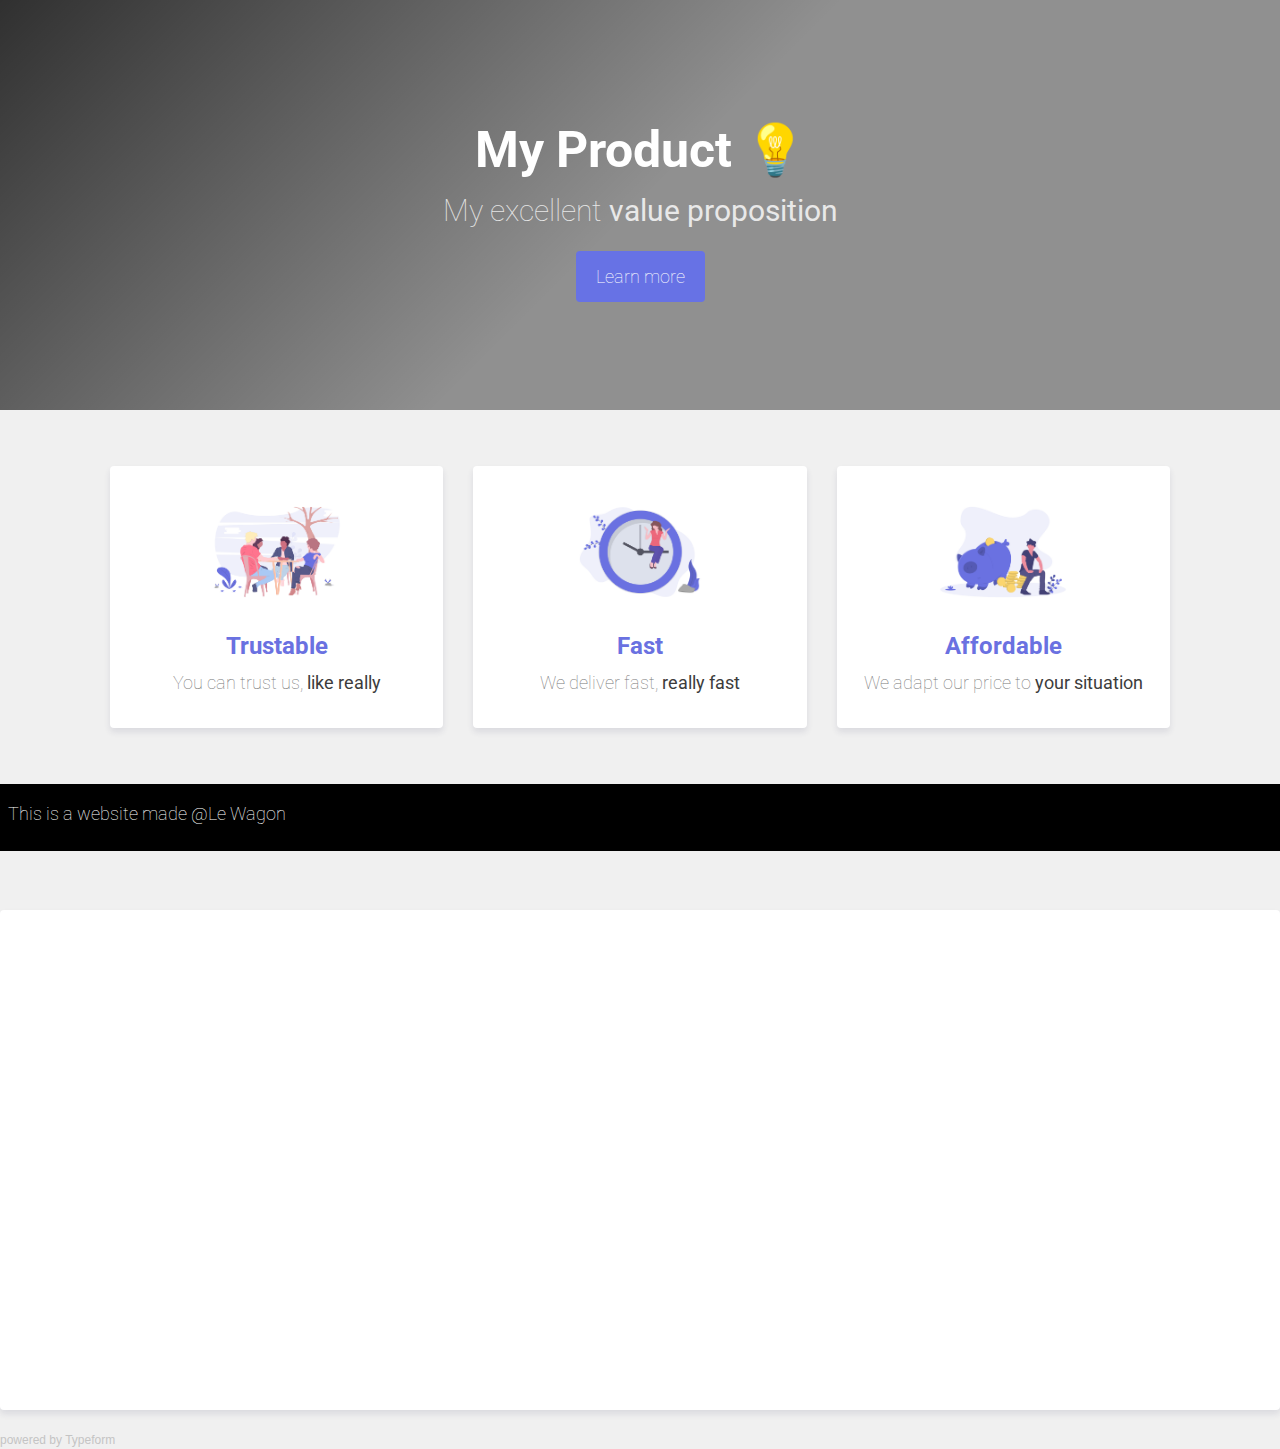
<file: index.html>
<!DOCTYPE html>
<html>
  <head>
    <link href="https://fonts.googleapis.com/css?family=Roboto" rel="stylesheet">
    <link rel="stylesheet" href="https://stackpath.bootstrapcdn.com/bootstrap/4.3.1/css/bootstrap.min.css" integrity="sha384-ggOyR0iXCbMQv3Xipma34MD+dH/1fQ784/j6cY/iJTQUOhcWr7x9JvoRxT2MZw1T" crossorigin="anonymous">
    <link rel="stylesheet" href="https://use.fontawesome.com/releases/v5.8.1/css/all.css" integrity="sha384-50oBUHEmvpQ+1lW4y57PTFmhCaXp0ML5d60M1M7uH2+nqUivzIebhndOJK28anvf" crossorigin="anonymous">
    <meta charset="utf-8">
    <title>My awesome product!</title>
    <meta name="description" content="This is the description of my product. It's a really cool product." />
    <link href="style.css" rel="stylesheet">
  </head>

  <body>

    <div class="banner"><h1>My Product 💡</h1>
    <p>My excellent <strong>value proposition</strong></p>

    <a href="#" class="btn-blue">Learn more</a>
    </div> 
    
      
<div class="container">
  <div class="row">
    <div class="col-12 col-sm-6 col-lg-4">
      <div class="card-white"> 
        <img src="images/friends.png" alt="friends" height="140">
        <h2>Trustable</h2>
        <p>You can trust us, <strong class="strong">like really</strong></p> 
      </div>
    </div>


    <div class="col-12 col-sm-6 col-lg-4">
      <div class="card-white">
        <img src="images/fast.png" alt="fast" height="140">
        <h2>Fast</h2>
        <p>We deliver fast, <strong class="strong">really fast</strong></p>
      </div>
    </div>

<div class="col-12 col-sm-12 col-lg-4">
      <div class="card-white">
        <img src="images/affordable.png" alt="affordable" height="140">    
        <h2>Affordable</h2>
        <p>We adapt our price to <strong class="strong">your situation</strong></p>
      </div>
    </div>

  </div>
</div>
  

 
<div class="footer">
    <p>This is a website made @Le Wagon</p>
</div>


<ul class="list-inline">
  <li>
    <a href="https://www.facebook.com/" target="_blank"><i class="fab fa-facebook"></i></a>
  </li>
  <li>
    <a href="https://www.twitter.com/" target="_blank"><i class="fab fa-twitter"></i></a>
  </li>
  <li>
    <a href="https://www.instagram.com/" target="_blank"><i class="fab fa-instagram"></i></a>
  </li>
  <li>
    <a href="https://github.com/" target="_blank"><i class="fab fa-github"></i></a>
  </li>
</ul>

<div class="typeform-widget" data-url="https://adladeblot.typeform.com/to/yQp9S5" style="width: 100%; height: 500px;"></div> <script> (function() { var qs,js,q,s,d=document, gi=d.getElementById, ce=d.createElement, gt=d.getElementsByTagName, id="typef_orm", b="https://embed.typeform.com/"; if(!gi.call(d,id)) { js=ce.call(d,"script"); js.id=id; js.src=b+"embed.js"; q=gt.call(d,"script")[0]; q.parentNode.insertBefore(js,q) } })() </script> <div style="font-family: Sans-Serif;font-size: 12px;color: #999;opacity: 0.5; padding-top: 5px;"> powered by <a href="https://admin.typeform.com/signup?utm_campaign=yQp9S5&utm_source=typeform.com-13866470-Basic&utm_medium=typeform&utm_content=typeform-embedded-poweredbytypeform&utm_term=EN" style="color: #999" target="_blank">Typeform</a> </div>

  </body>
  </html>
</file>
<file: style.css>
body {
  margin: 0px;
  background: rgb(240, 240, 240);
  color: rgb(120, 120, 120);
  font-family: 'Roboto', sans-serif;
	font-size: 18px;
	font-weight: lighter;
 
}
h1, h2 {
  font-family: 'Roboto', sans-serif;
  font-weight: bold;
}
h1 {
	font-size: 40px;
}
h2 {
  font-size: 24px;
  color: #6A71E1;
}
a {
  color: #6A71E1;
  text-decoration: none;
}
a:hover {
  color: rgb(60, 60, 60);
  text-decoration: underline;

}
 .banner{
  text-align: center;
  color: white;
	padding: 120px 0px;
  background-image: linear-gradient(-225deg, rgba(0,0,0,0.8) 0%, rgba(0,0,0,0.4) 50%), url("https://picsum.photos/1000/600?random");
  background-size: cover;
	background-position: center;
}
.banner h1 {
  font-size: 50px;

}
.banner p {
  opacity: 0.8;
  font-size: 30px;
  font-weight: lighter;
  margin-bottom: 30px;
}


.card-white {
  background-color: white;
  border-radius: 4px;
  text-align: center;
  box-shadow: 0 4px 6px rgba(50,50,93,.11);
  padding: 16px;
  margin: 16px 0px;
 font-weight: lighter;
}

.card-white img {
  margin-bottom: 10px;
  padding: 16px;
  
}

.card-white strong {
  font-weight: bolder;
}


.footer {
  background-color: black;
  padding: 16px 8px 8px 8px;
  color: white;
}
.footer a {
  color: white;
  font-size: 32px;
}

.list-inline {
  list-style: none;
  padding-left: 0px;
  margin: 16px 0px;
}


.list-inline li {
  display: inline;
  padding: 0px 8px;
}

.btn-blue {
	color: white;
  	background: #6772e5;
  	background-position: center;
  	width: 30px
  	box-shadow: 0 4px 6px rgba(50,50,93,.11);
  	border-radius: 4px;
  	padding: 15px 20px;
}

.btn-blue:hover {
  background: #7795f8;
  color: white;
}

.strong {
    font-weight: bolder;
    color: rgb(60, 60, 60);
}

.typeform-widget{
	background-color: white;
  border-radius: 4px;
  text-align: center;
  box-shadow: 0 4px 6px rgba(50,50,93,.11);
  padding: 50px 200px;
  margin: 16px 0px;
 font-weight: lighter;
}

.container{
  padding: 40px;
}
</file>
